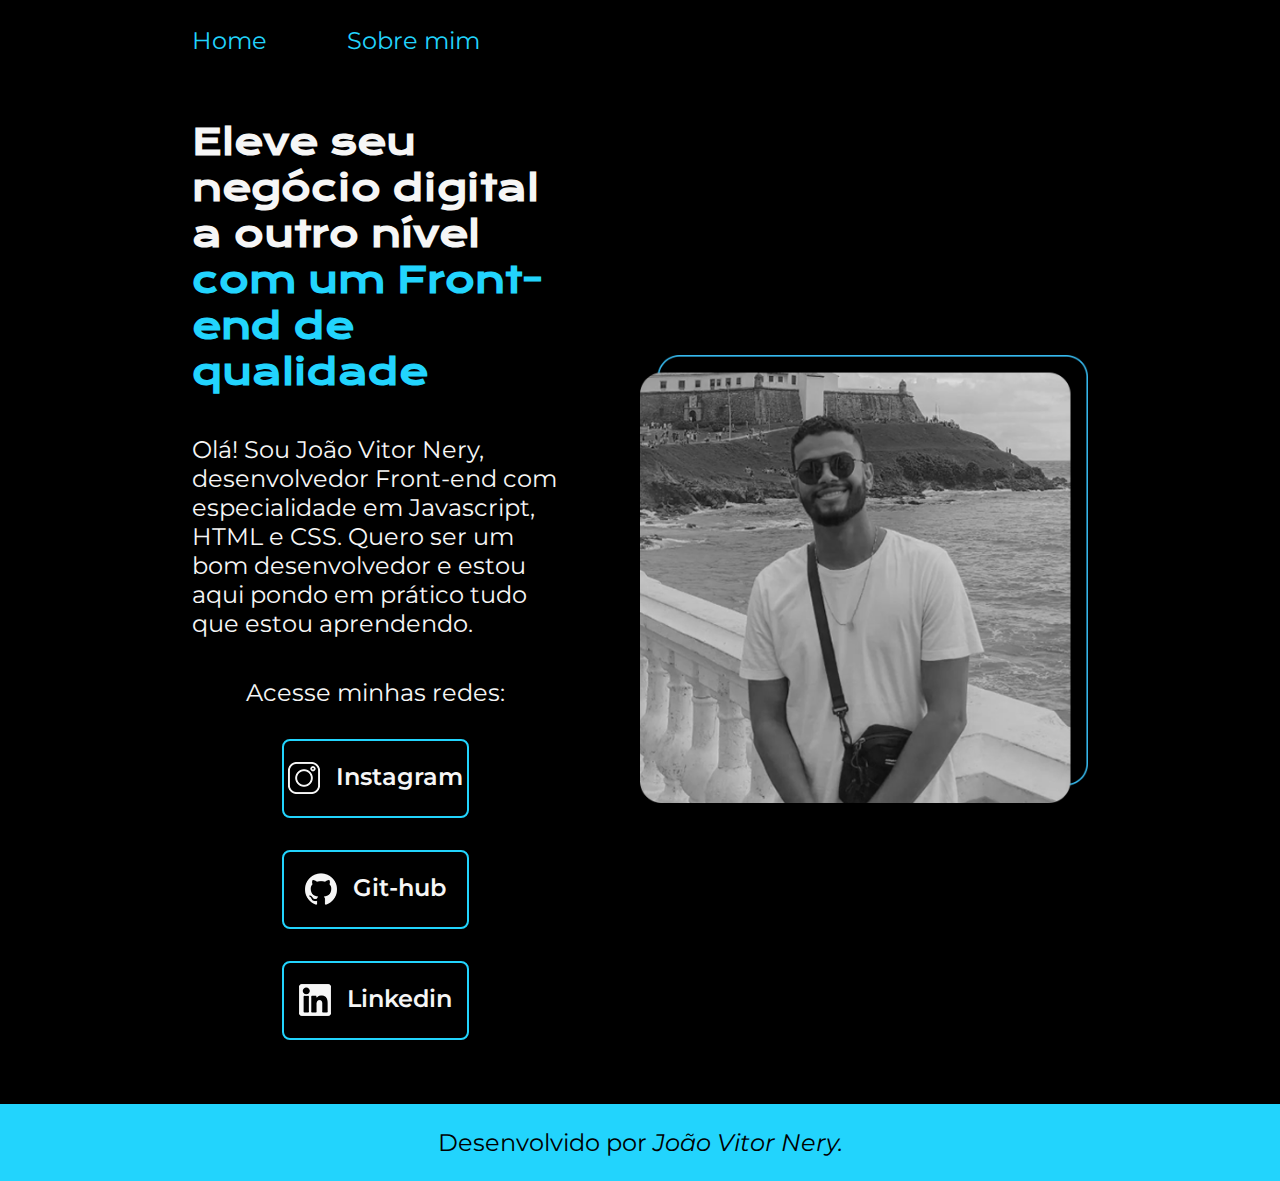
<file: index.html>
<!DOCTYPE html>
<html lang="en">
<head>
    <meta charset="UTF-8">
    <meta name="viewport" content="width=device-width, initial-scale=1.0">
    <title>Portifolio JVN</title>
    <link rel="stylesheet" href="styles/style.css">
</head>
<body>
    <header class="cabecalho">
        <nav class="cabecalho__menu">
            <a class="cabecalho__menu__navegacao" href="index.html">Home</a>
            <a class="cabecalho__menu__navegacao" href="about.html">Sobre mim</a>
        </nav>
    </header>
    <main class="homepage">
        <section class="homepage__conteudo">
            <h1 class="homepage__conteudo__titulo">
                Eleve seu negócio digital a outro nível <strong class="titulo-destaque">com um Front-end de qualidade</strong>
            </h1>
            <p class="homepage__conteudo__paragrafo">
                Olá! Sou João Vitor Nery, desenvolvedor Front-end com especialidade em Javascript, HTML e CSS. Quero ser um bom desenvolvedor e estou aqui pondo em prático tudo que estou aprendendo.  
            </p>
            <div class="homepage__links">
                <h2 class="homepage__links__titulo">Acesse minhas redes:</h2>
                <a class="homepage__links__botao" href="https://www.instagram.com/joaovitornery/" target="_blank"> <img src="assets/icons/instagram.png" alt="icone Instagram">Instagram</a>
                <a class="homepage__links__botao" href="https://github.com/joaovitornery" target="_blank" > <img src="assets/icons/git_hub.png" alt="icone GitHub">Git-hub</a>
                <a class="homepage__links__botao" href="https://www.linkedin.com/in/joaovitornery/ " target="_blank"> <img src="assets/icons/in.png" alt="icone Linkedin">Linkedin</a>
            </div>
        </section>
        <img class="homepage__imagem" src="assets/icons/jv.png" alt="João Vitor Nery">


    </main>
    <footer class="rodape">
        <p>
            Desenvolvido por <a class="rodape__link" href="https://github.com/joaovitornery">João Vitor Nery.</a>
        </p>
    </footer>
</body>
</html>
</file>
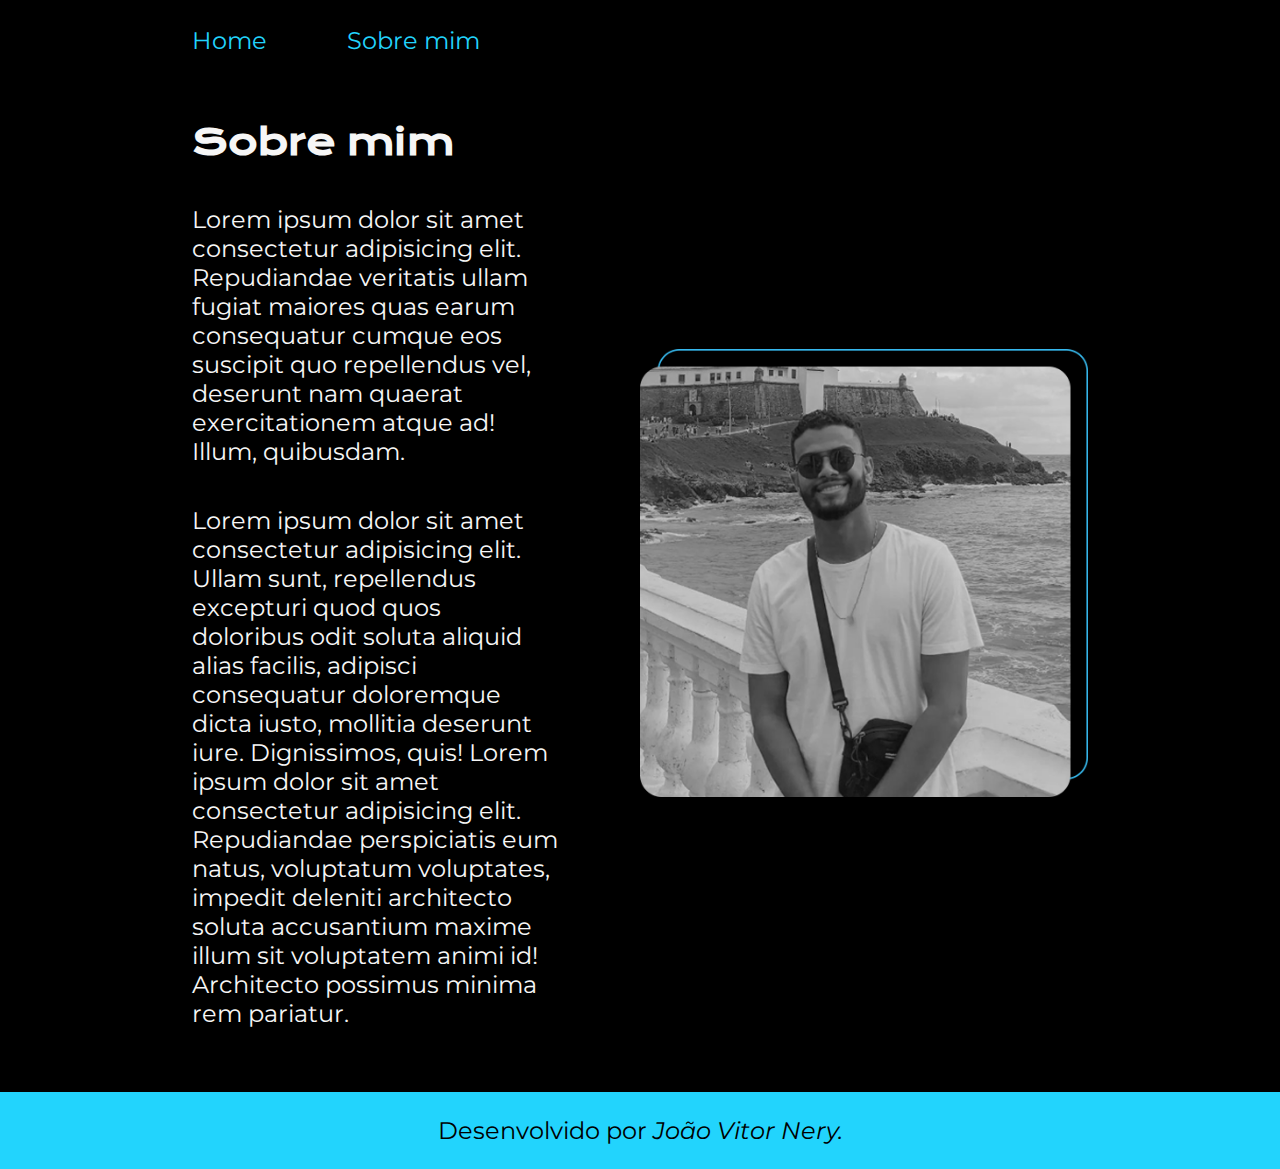
<file: about.html>
<!DOCTYPE html>
<html lang="pt-br">
<head>
    <meta charset="UTF-8">
    <meta name="viewport" content="width=device-width, initial-scale=1.0">
    <title>Sobre mim</title>
    <link rel="stylesheet" href="styles/style.css">
</head>
<body>
    <header class="cabecalho">
        <nav class="cabecalho__menu">
            <a class="cabecalho__menu__navegacao" href="index.html">Home</a>
            <a class="cabecalho__menu__navegacao" href="about.html">Sobre mim</a>
        </nav>
    </header>
    <main class="homepage">
        <section class="homepage__conteudo">
            <h1 class="homepage__conteudo__titulo">Sobre mim</h1>
            <p  class="homepage__conteudo__paragrafo">Lorem ipsum dolor sit amet consectetur adipisicing elit. Repudiandae veritatis ullam fugiat maiores quas earum consequatur cumque eos suscipit quo repellendus vel, deserunt nam quaerat exercitationem atque ad! Illum, quibusdam.</p>
            <p class="homepage__conteudo__paragrafo">Lorem ipsum dolor sit amet consectetur adipisicing elit. Ullam sunt, repellendus excepturi quod quos doloribus odit soluta aliquid alias facilis, adipisci consequatur doloremque dicta iusto, mollitia deserunt iure. Dignissimos, quis!
            Lorem ipsum dolor sit amet consectetur adipisicing elit. Repudiandae perspiciatis eum natus, voluptatum voluptates, impedit deleniti architecto soluta accusantium maxime illum sit voluptatem animi id! Architecto possimus minima rem pariatur.
            </p>

        </section>
        <img class="homepage__imagem" src="assets/icons/jv.png" alt="João Vitor Nery">
    </main>
    </main>
    <footer class="rodape">
        <p>
            Desenvolvido por <a class="rodape__link" href="https://github.com/joaovitornery">João Vitor Nery.</a>
        </p>
    </footer>
</body>
</html>
</file>
<file: styles/style.css>
@import url('https://fonts.googleapis.com/css2?family=Krona+One&family=Raleway:ital,wght@0,100;0,200;0,300;0,400;0,500;0,600;0,700;0,800;0,900;1,100;1,200;1,300;1,400;1,500;1,600;1,700;1,800;1,900&display=swap');

@import url('https://fonts.googleapis.com/css2?family=Montserrat:wght@400;600&display=swap');

:root{
    --pretobackground: #000000;
    --brancotexto:#F6F6F6;
    --azuldestaque: #22D4FD;
    --pretohover:#272727;

    --font-primaria:'Krona One', sans-serif;
    --font-secundaria:'Montserrat', sans-serif;

}

*{
    margin: 0;
    padding: 0;
    text-decoration: none;

}

body{
    /* height: 100vh;  tamanho do body antigo, mas n pegava o site inteiro */ 
    box-sizing: border-box;
    background-color: #000000;
    color: var(--brancotexto);

}

.cabecalho{
    padding: 2% 0% 0% 15%;
}

.cabecalho__menu{
    display: flex;
    gap: 80px;

}

.cabecalho__menu__navegacao{
    font-family: var(--font-secundaria);
    color: var(--azuldestaque);
    font-size: 1.5rem;

}

.titulo-destaque{
    color: var(--azuldestaque);
}


.homepage{
    display: flex;
    padding: 5% 15%;
    align-items: center;
    justify-content: space-between;
    gap: 82px;
}

.homepage__conteudo{
    width: 50%; /* largura do conteudo */
    display: flex;
    flex-direction: column;
    gap: 40px;



}
.homepage__conteudo__titulo{
    font-size: 2.25rem;
    font-family: var(--font-primaria)
}
.homepage__conteudo__paragrafo{
    font-size: 1.5rem;
    font-family: var(--font-secundaria);
}

.homepage__links{
    display: flex; /*separando os botões */
    flex-direction: column;
    justify-content: space-between; /*criando espaço entre os botões */

    align-items: center;
    gap: 32px;

}

.homepage__links__titulo{
    font-family: var(--font-secundaria);
    font-size: 1.5rem;
    font-weight: 400;
    

}

.homepage__links__botao{
    display: flex;
    justify-content: center;
    gap: 16px;
    font-family: var(--font-secundaria);
    font-weight: 600; /* peso da fonte  */
    color: var(--brancotexto);
    width: 50%; /*largura dos botões */
    text-align: center;
    border: 2px solid var(--azuldestaque);
    border-radius: 8px;
    font-size: 1.5rem;
    padding: 21.5px 0px; /* primeiro valor padding vertical, segundo horizontal */
    text-decoration: none; /* remover sublinhado do link */
}

.homepage__links__botao:hover{
    background-color: var(--pretohover);
}


.rodape{
    color: var(--pretobackground);
    background-color: var(--azuldestaque);
    padding: 24px;
    text-align: center;
    font-family: var(--font-secundaria);
    font-size: 1.5rem;
    font-weight: 400;
    text-decoration: none;
    
    
}

.homepage__imagem{
    width: 50%;
}

.rodape__link{
    text-decoration: none;
    color: var(--pretobackground);
    font-style: italic;
}

@media (max-width: 1200px){

    .cabecalho{
        padding: 6%;
    }

    .cabecalho__menu{
        justify-content: center; /* centralizar conteúdo */
    }

    .homepage{
        flex-direction: column-reverse;
        padding: 5%;
    }

    .homepage__conteudo{
        width: auto;
    }


}
</file>
